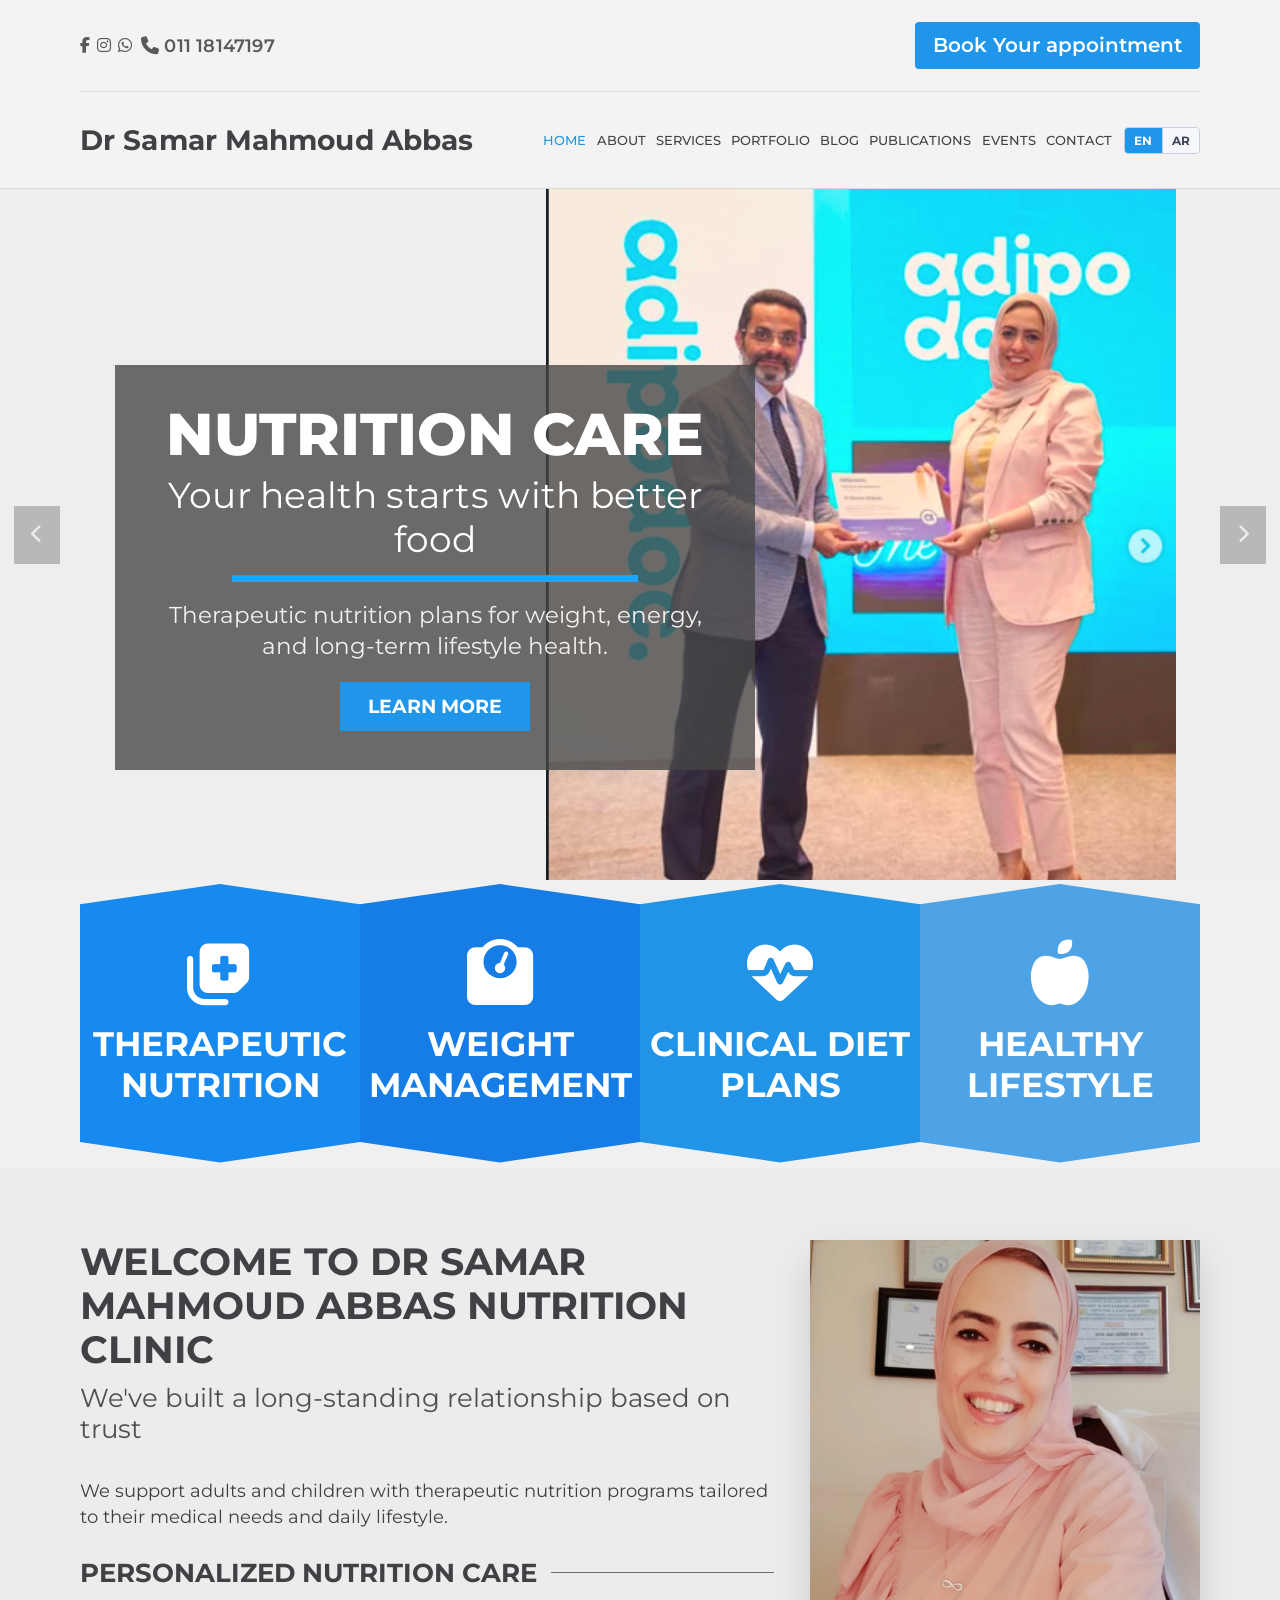
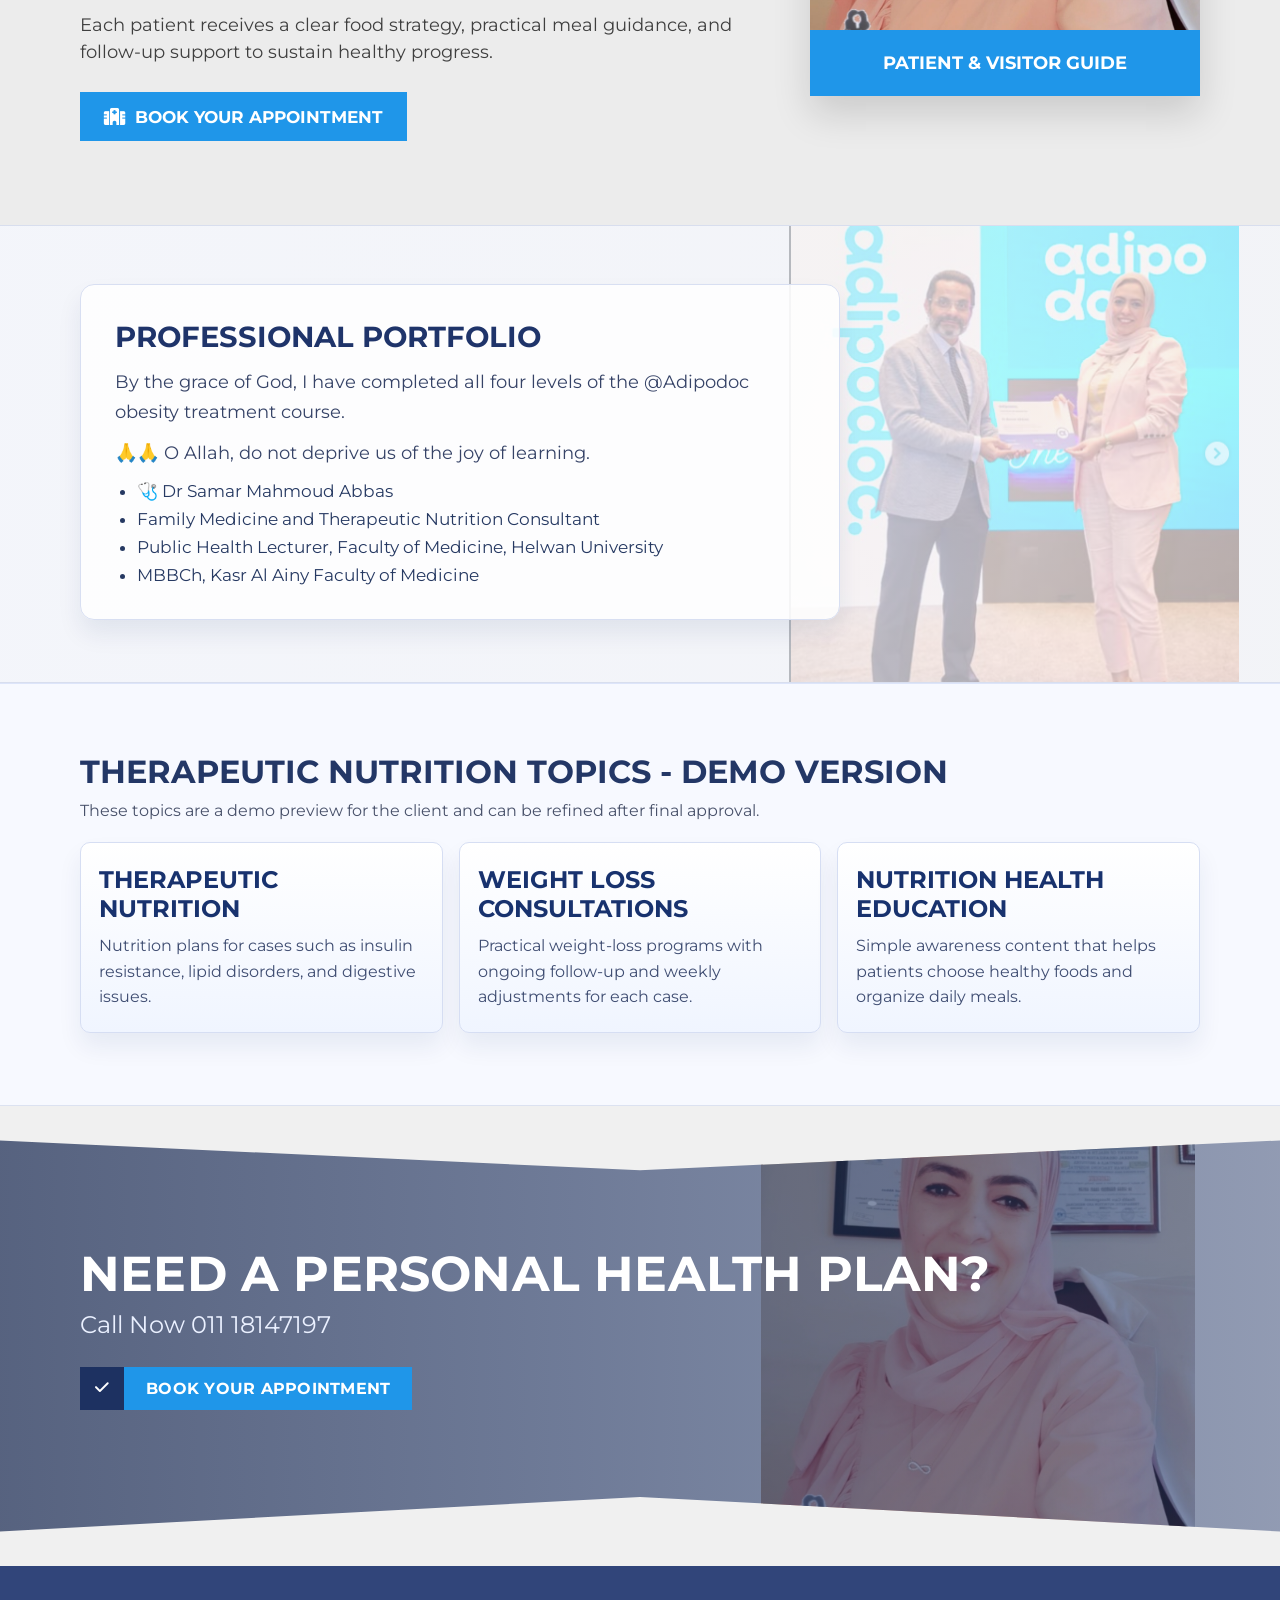
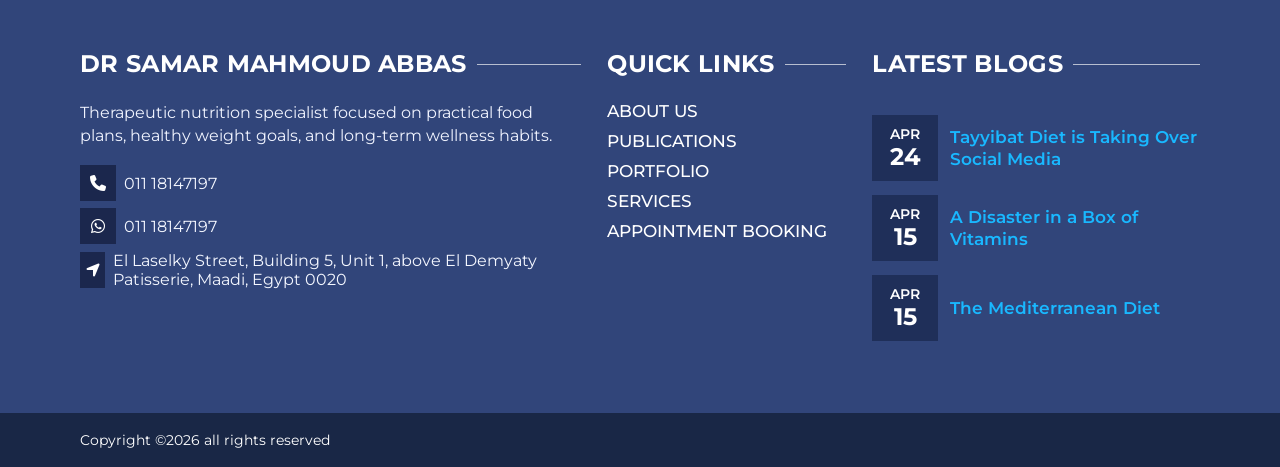
<file: index.html>
<!doctype html>
<html lang="en">
  <head>
    <meta charset="utf-8">
    <meta http-equiv="refresh" content="0; url=./clinic_website_demo/">
    <meta name="viewport" content="width=device-width, initial-scale=1">
    <title>Nutrition Website</title>
    <link rel="icon" type="image/png" href="./clinic_website_demo/assets/images/dr-samar-mahmoud-abbas.png">
    <link rel="apple-touch-icon" href="./clinic_website_demo/assets/images/dr-samar-mahmoud-abbas.png">
    <script>
      window.location.replace("./clinic_website_demo/");
    </script>
  </head>
  <body>
    <p>Redirecting to the clinic website demo...</p>
    <p><a href="./clinic_website_demo/">Open the clinic website demo</a></p>
  </body>
</html>
</file>
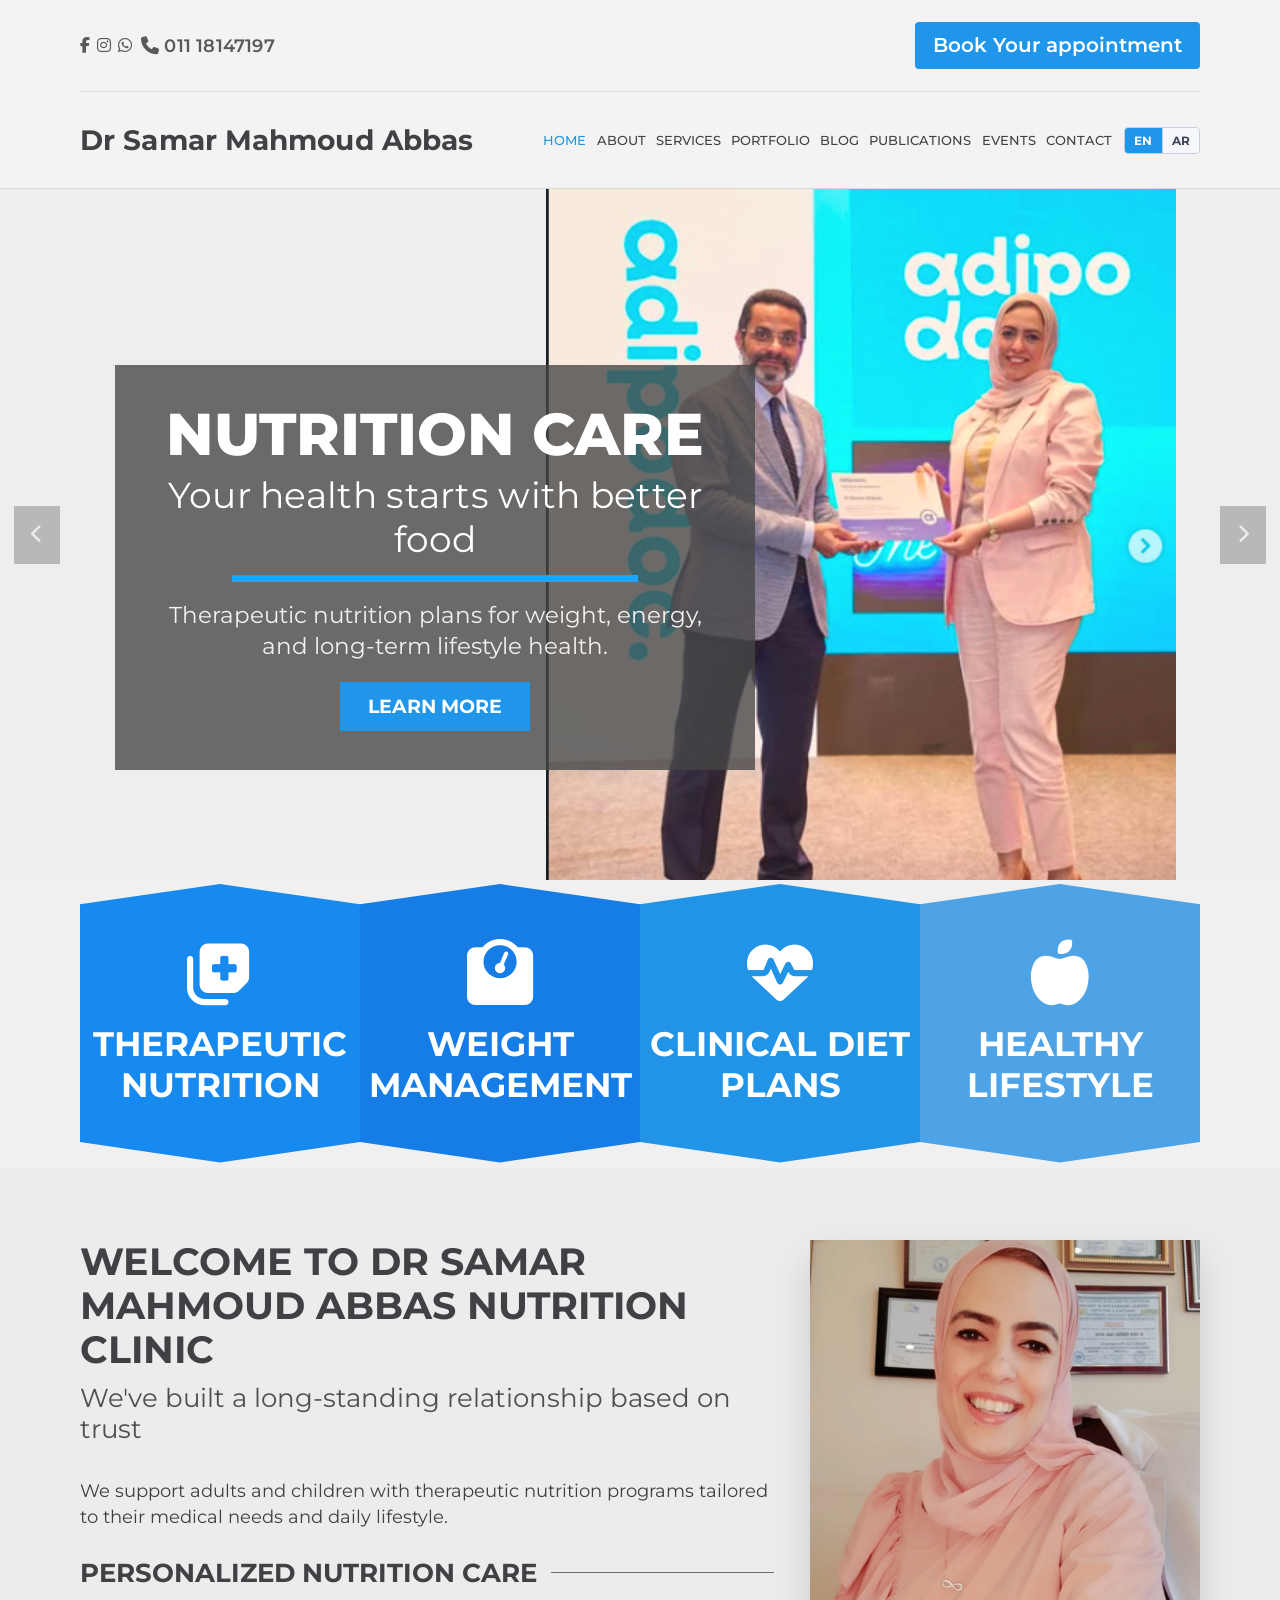
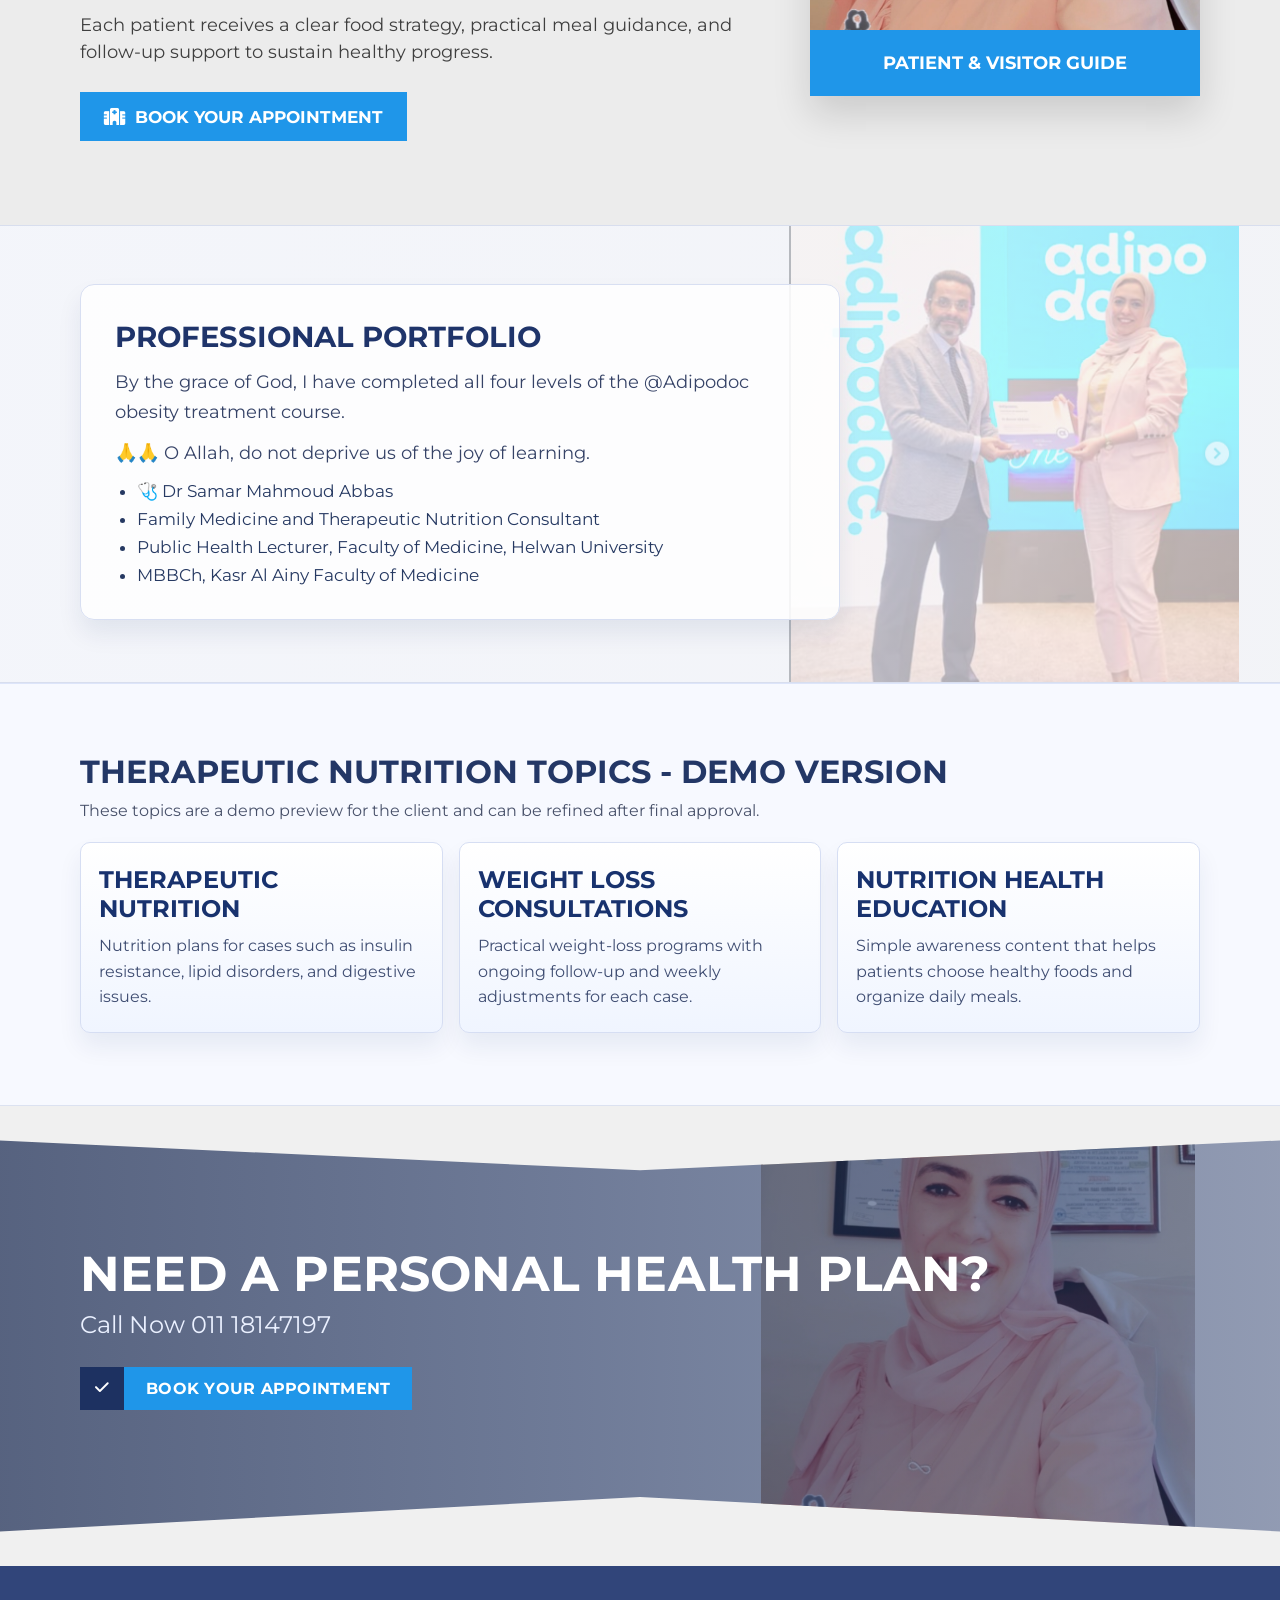
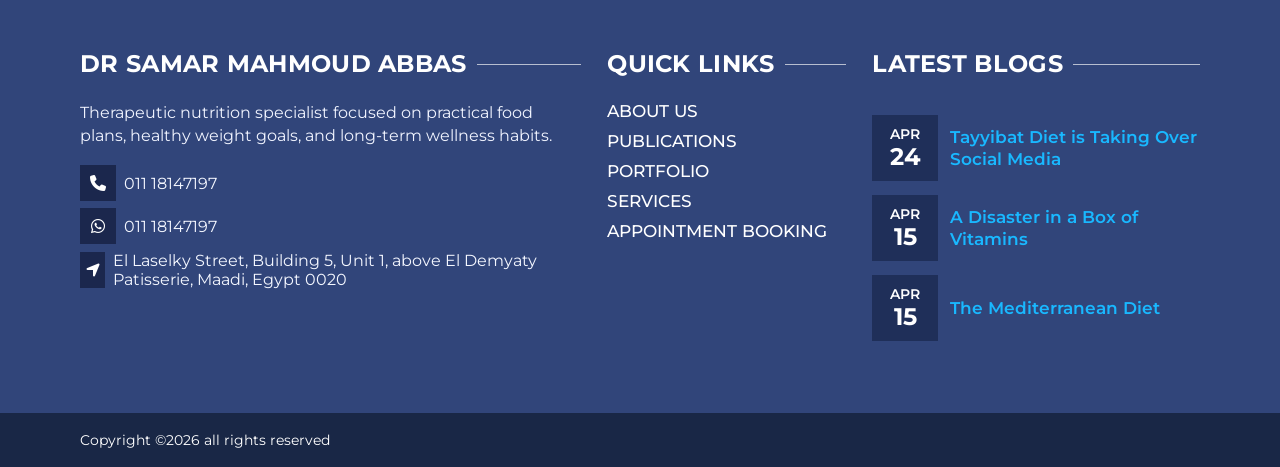
<file: clinic_website_demo/index.html>
<!DOCTYPE html>
<html lang="en">
<head>
  <meta charset="UTF-8">
  <meta name="viewport" content="width=device-width, initial-scale=1.0">
  <title>Dr Samar Mahmoud Abbas - Home Demo</title>
  <link rel="icon" type="image/png" href="assets/images/dr-samar-mahmoud-abbas.png">
  <link rel="apple-touch-icon" href="assets/images/dr-samar-mahmoud-abbas.png">
  <link rel="preconnect" href="https://fonts.googleapis.com">
  <link rel="preconnect" href="https://fonts.gstatic.com" crossorigin>
  <link href="https://fonts.googleapis.com/css2?family=Cairo:wght@500;600;700;800&family=Montserrat:wght@400;500;600;700;800&display=swap" rel="stylesheet">
  <link rel="stylesheet" href="https://cdnjs.cloudflare.com/ajax/libs/font-awesome/6.5.2/css/all.min.css" crossorigin="anonymous" referrerpolicy="no-referrer">
  <link rel="stylesheet" href="assets/css/styles.css">
</head>
<body>
  <header class="site-header">
    <div class="top-row shell">
      <div class="contact-items">
        <a href="https://share.google/253EY15JERNp2VVZU" target="_blank" rel="noopener noreferrer" aria-label="Facebook"><i class="fa-brands fa-facebook-f"></i></a>
        <a href="https://www.instagram.com/dr.samar.mahmoud?igsh=MW14cXgyYW4ybnVyNA%3D%3D&utm_source=qr" target="_blank" rel="noopener noreferrer" aria-label="Instagram"><i class="fa-brands fa-instagram"></i></a>
        <a href="https://api.whatsapp.com/send?phone=201118147197" target="_blank" rel="noopener noreferrer" aria-label="WhatsApp"><i class="fa-brands fa-whatsapp"></i></a>
        <a href="tel:01118147197" class="phone"><i class="fa-solid fa-phone"></i> 011 18147197</a>
      </div>
      <a class="appointment-pill" href="#" data-i18n="headerAppointment">Book Your appointment</a>
    </div>

    <div class="nav-row shell">
      <a class="brand" href="#" data-i18n="brandName">Dr Samar Mahmoud Abbas</a>
      <nav class="main-nav" aria-label="Main navigation">
        <a class="active" href="#" data-i18n="navHome">HOME</a>
        <a href="#" data-i18n="navAbout">ABOUT</a>
        <a href="#" data-i18n="navServices">SERVICES</a>
        <a href="#portfolio" data-i18n="navPortfolio">PORTFOLIO</a>
        <a href="#footer-blogs" data-i18n="navBlog">BLOG</a>
        <a href="#" data-i18n="navPublications">PUBLICATIONS</a>
        <a href="#" data-i18n="navEvents">EVENTS</a>
        <a href="#footer-contact" data-i18n="navContact">CONTACT</a>

        <div class="lang-switch" aria-label="Language switcher">
          <button type="button" class="lang-btn is-active" data-lang="en">EN</button>
          <button type="button" class="lang-btn" data-lang="ar">AR</button>
        </div>
      </nav>
    </div>
  </header>

  <main>
    <section class="hero-slider" aria-label="Featured slides">
      <button class="slide-arrow prev" aria-label="Previous slide">
        <i class="fa-solid fa-chevron-left"></i>
      </button>
      <button class="slide-arrow next" aria-label="Next slide">
        <i class="fa-solid fa-chevron-right"></i>
      </button>

      <article class="slide is-active" style="background-image: url('assets/images/hero-plans.png');">
        <div class="slide-caption">
          <h1 data-i18n="heroSlide1Title">NUTRITION CARE</h1>
          <h2 data-i18n="heroSlide1Subtitle">Your health starts with better food</h2>
          <span class="caption-line"></span>
          <p data-i18n="heroSlide1Text">Therapeutic nutrition plans for weight, energy, and long-term lifestyle health.</p>
          <a class="caption-cta" href="#" data-i18n="heroLearnMore">LEARN MORE</a>
        </div>
      </article>

      <article class="slide" style="background-image: url('assets/images/hero-nutrition-care.png');">
        <div class="slide-caption">
          <h1 data-i18n="heroSlide2Title">Book your Appointment</h1>
          <h2 data-i18n="heroSlide2Subtitle">to visit us at the clinic</h2>
          <span class="caption-line"></span>
          <a class="caption-cta" href="#" data-i18n="heroVisitUs">VISIT US</a>
        </div>
      </article>

      <article class="slide" style="background-image: url('assets/images/hero-book-appointment.jpg');">
        <div class="slide-caption align-right plans-caption">
          <h1 data-i18n="heroSlide3Title">PLANS</h1>
          <h2 data-i18n="heroSlide3Subtitle">Personalized therapeutic nutrition plans</h2>
          <span class="caption-line"></span>
          <a class="caption-cta" href="#" data-i18n="heroLearnMore">LEARN MORE</a>
        </div>
      </article>
    </section>

    <section class="home-services">
      <div class="shell services-grid">
        <article class="service-card tone-1">
          <i class="fa-solid fa-notes-medical"></i>
          <h3 data-i18n="serviceCard1Title">THERAPEUTIC NUTRITION</h3>
        </article>
        <article class="service-card tone-2">
          <i class="fa-solid fa-weight-scale"></i>
          <h3 data-i18n="serviceCard2Title">WEIGHT MANAGEMENT</h3>
        </article>
        <article class="service-card tone-3">
          <i class="fa-solid fa-heart-pulse"></i>
          <h3 data-i18n="serviceCard3Title">CLINICAL DIET PLANS</h3>
        </article>
        <article class="service-card tone-4">
          <i class="fa-solid fa-apple-whole"></i>
          <h3 data-i18n="serviceCard4Title">HEALTHY LIFESTYLE</h3>
        </article>
      </div>
    </section>

    <section class="clinic-intro">
      <div class="shell intro-layout">
        <div class="intro-copy">
          <h2 data-i18n="introTitle">WELCOME TO DR SAMAR MAHMOUD ABBAS NUTRITION CLINIC</h2>
          <h3 data-i18n="introSubtitle">We've built a long-standing relationship based on trust</h3>
          <p data-i18n="introParagraph1">We support adults and children with therapeutic nutrition programs tailored to their medical needs and daily lifestyle.</p>

          <div class="sub-headline">
              <span data-i18n="introSubHeadline">PERSONALIZED NUTRITION CARE</span>
            <div class="rule"></div>
          </div>

            <p data-i18n="introParagraph2">Each patient receives a clear food strategy, practical meal guidance, and follow-up support to sustain healthy progress.</p>

          <a href="#" class="intro-cta"><i class="fa-solid fa-hospital"></i> <span data-i18n="introCta">BOOK YOUR APPOINTMENT</span></a>
        </div>

        <aside class="visitor-guide">
          <img src="assets/images/dr-samar-pink.jpg" alt="Dr Samar Mahmoud Abbas portrait">
          <div class="guide-caption">PATIENT &amp; VISITOR GUIDE</div>
        </aside>
      </div>
    </section>

    <section class="portfolio-section" id="portfolio">
      <div class="shell">
        <article class="portfolio-card">
          <h2 data-i18n="portfolioTitle">الملف المهني</h2>

          <p data-i18n="portfolioParagraph1">الحمد لله تم الانتهاء من الأربع مستويات من كورس @Adipodoc لعلاج السمنة.</p>
          <p data-i18n="portfolioParagraph2">🙏🙏 اللهم لا تحرمنا متعة تلقي العلم.</p>

          <ul class="portfolio-list">
            <li data-i18n="portfolioItem1">🩺 دكتورة سمر محمود عباس</li>
            <li data-i18n="portfolioItem2">استشاري طب الأسرة والتغذية العلاجية</li>
            <li data-i18n="portfolioItem3">مدرس الصحة العامة كلية الطب جامعة حلوان</li>
            <li data-i18n="portfolioItem4">بكالوريوس الطب والجراحة كلية طب قصر العيني</li>
          </ul>
        </article>
      </div>
    </section>

    <section class="diet-topics-demo">
      <div class="shell">
        <div class="topics-head">
          <h2 data-i18n="topicsTitle">موضوعات التغذية العلاجية - نسخة تجريبية</h2>
          <p data-i18n="topicsIntro">هذه الموضوعات تجريبية للعرض على العميل ويمكن تعديلها بعد الاعتماد النهائي.</p>
        </div>

        <div class="topics-grid">
          <article class="topic-card">
            <h3 data-i18n="topic1Title">التغذية العلاجية</h3>
            <p data-i18n="topic1Text">خطط غذائية لحالات مثل مقاومة الانسولين، اضطراب الدهون، ومشكلات الهضم.</p>
          </article>

          <article class="topic-card">
            <h3 data-i18n="topic2Title">استشارات إنقاص الوزن</h3>
            <p data-i18n="topic2Text">برامج عملية لإنقاص الوزن مع متابعة مستمرة وتعديلات أسبوعية مناسبة لكل حالة.</p>
          </article>

          <article class="topic-card">
            <h3 data-i18n="topic3Title">التوعية الصحية بالأكل</h3>
            <p data-i18n="topic3Text">محتوى توعوي مبسط يساعد على اختيار الطعام الصحي وتنظيم الوجبات اليومية.</p>
          </article>
        </div>
      </div>
    </section>

    <section class="pre-footer-cta" aria-label="Personal health plan">
      <div class="shell pre-footer-content">
        <h2 data-i18n="preFooterTitle">NEED A PERSONAL HEALTH PLAN?</h2>
        <p data-i18n="preFooterCall">Call Now 011 18147197</p>

        <a href="#" class="pre-footer-btn">
          <span class="btn-icon"><i class="fa-solid fa-check"></i></span>
          <span class="btn-label" data-i18n="preFooterButton">BOOK YOUR APPOINTMENT</span>
        </a>
      </div>
    </section>
  </main>

  <footer class="site-footer">
    <div class="footer-main">
      <div class="shell footer-grid">
        <section class="footer-col clinic-col" id="footer-contact">
          <h3 data-i18n="footerClinicTitle">DR SAMAR MAHMOUD ABBAS</h3>
          <p data-i18n="footerClinicDesc">Therapeutic nutrition specialist focused on practical food plans, healthy weight goals, and long-term wellness habits.</p>

          <ul class="contact-list">
            <li>
              <span class="contact-icon"><i class="fa-solid fa-phone"></i></span>
              <a href="tel:01118147197">011 18147197</a>
            </li>
            <li>
              <span class="contact-icon"><i class="fa-brands fa-whatsapp"></i></span>
              <a href="https://api.whatsapp.com/send?phone=201118147197">011 18147197</a>
            </li>
            <li class="address-item">
              <a class="address-link" href="https://maps.app.goo.gl/W8vWLqRNcA43bYAAA?g_st=am" target="_blank" rel="noopener noreferrer">
                <span class="contact-icon"><i class="fa-solid fa-location-arrow"></i></span>
                <span data-i18n="footerAddress">شارع اللاسلكى عمارة ٥ على 1 فوق حلوانى الدمياطى المعادى , 0020</span>
              </a>
            </li>
          </ul>
        </section>

        <section class="footer-col quick-links-col">
          <h3 data-i18n="footerQuickLinksTitle">QUICK LINKS</h3>
          <nav class="footer-links" aria-label="Footer quick links">
            <a href="#" data-i18n="footerLinkAbout">ABOUT US</a>
            <a href="#" data-i18n="footerLinkPublications">PUBLICATIONS</a>
            <a href="#portfolio" data-i18n="footerLinkPortfolio">PORTFOLIO</a>
            <a href="#" data-i18n="footerLinkServices">SERVICES</a>
            <a href="#" data-i18n="footerLinkAppointment">APPOINTMENT BOOKING</a>
          </nav>
        </section>

        <section class="footer-col blogs-col" id="footer-blogs">
          <h3 data-i18n="footerBlogsTitle">LATEST BLOGS</h3>

          <article class="blog-item">
            <div class="blog-date">
              <span data-i18n="footerBlogMonthApr">APR</span>
              <strong>24</strong>
            </div>
            <div class="blog-copy">
              <a href="https://gate.ahram.org.eg/News/5605743.aspx" target="_blank" rel="noopener noreferrer" data-i18n="footerBlog1Title">حمية الطيبات تغزو مواقع التواصل</a>
            </div>
          </article>

          <article class="blog-item">
            <div class="blog-date">
              <span data-i18n="footerBlogMonthApr">APR</span>
              <strong>15</strong>
            </div>
            <div class="blog-copy">
              <a href="https://gate.ahram.org.eg/News/5606292.aspx" target="_blank" rel="noopener noreferrer" data-i18n="footerBlog2Title">كارثة في علبة فيتامينات</a>
            </div>
          </article>

          <article class="blog-item">
            <div class="blog-date">
              <span data-i18n="footerBlogMonthApr">APR</span>
              <strong>15</strong>
            </div>
            <div class="blog-copy">
              <a href="https://gate.ahram.org.eg/News/5642607.aspx" target="_blank" rel="noopener noreferrer" data-i18n="footerBlog3Title">حمية البحر المتوسط</a>
            </div>
          </article>
        </section>
      </div>
    </div>

    <div class="footer-bottom">
      <div class="shell">
        <p data-i18n="footerCopyright">Copyright &copy;2026 all rights reserved</p>
      </div>
    </div>
  </footer>

  <script src="assets/js/main.js"></script>
</body>
</html>
</file>
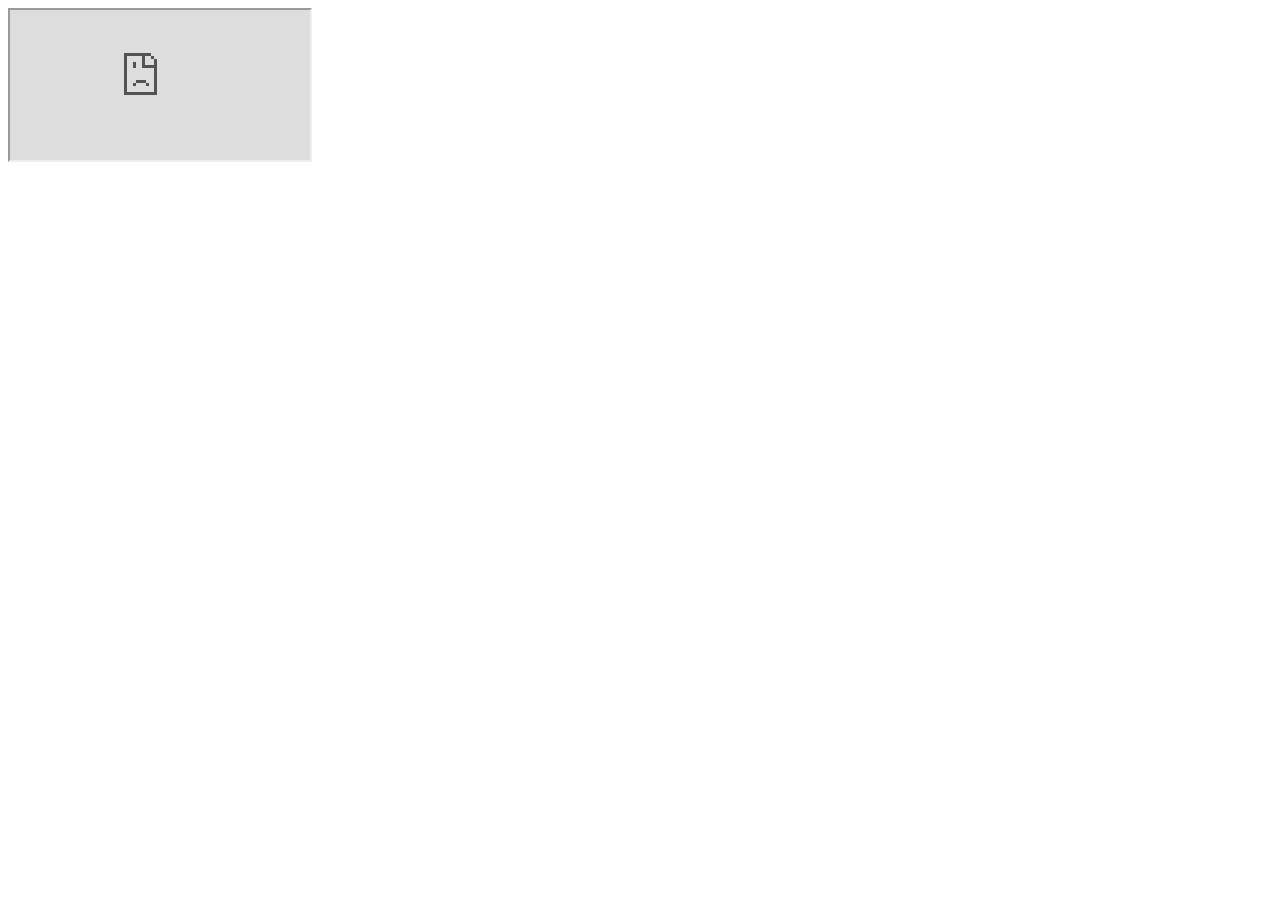
<file: Instagram_files/referer_frame.html>
<!DOCTYPE html>
<!-- saved from url=(0052)https://www.instagram.com/paid_ads/generete_pixels/? -->
<html><head><meta http-equiv="Content-Type" content="text/html; charset=UTF-8"><title></title></head><body data-new-gr-c-s-check-loaded="14.1294.0" data-gr-ext-installed=""><iframe src="./saved_resource(1).html"></iframe></body><grammarly-desktop-integration data-grammarly-shadow-root="true"><template shadowrootmode="open"><style>
      div.grammarly-desktop-integration {
        position: absolute;
        width: 1px;
        height: 1px;
        padding: 0;
        margin: -1px;
        overflow: hidden;
        clip: rect(0, 0, 0, 0);
        white-space: nowrap;
        border: 0;
        -moz-user-select: none;
        -webkit-user-select: none;
        -ms-user-select:none;
        user-select:none;
      }

      div.grammarly-desktop-integration:before {
        content: attr(data-content);
      }
    </style><div aria-label="grammarly-integration" role="group" class="grammarly-desktop-integration" data-content="{&quot;mode&quot;:&quot;full&quot;,&quot;isActive&quot;:true,&quot;isUserDisabled&quot;:false}"></div></template></grammarly-desktop-integration></html>
</file>
<file: clinic_website_demo/assets/css/styles.css>
:root {
  --bg-page: #f0f0f0;
  --bg-header: #f3f3f3;
  --text-dark: #3f4145;
  --text-soft: #666;
  --blue-main: #1f96e9;
  --blue-deep: #1476df;
  --overlay: rgba(70, 70, 70, 0.78);
}

* {
  box-sizing: border-box;
}

html,
body {
  margin: 0;
  padding: 0;
}

body {
  font-family: "Montserrat", sans-serif;
  background: var(--bg-page);
  color: var(--text-dark);
}

a {
  color: inherit;
  text-decoration: none;
}

.shell {
  width: min(1120px, calc(100% - 34px));
  margin: 0 auto;
}

.site-header {
  background: var(--bg-header);
  border-bottom: 1px solid #d8d8d8;
}

.top-row {
  min-height: 92px;
  display: flex;
  align-items: center;
  justify-content: space-between;
  gap: 20px;
  border-bottom: 1px solid #dcdcdc;
}

.contact-items {
  display: flex;
  align-items: center;
  gap: 7px;
  color: #595959;
  font-size: 16px;
}

.contact-items .phone {
  margin-left: 2px;
  font-size: 18px;
  font-weight: 600;
  letter-spacing: 0.2px;
}

.appointment-pill {
  background: var(--blue-main);
  color: #fff;
  font-size: 20px;
  font-weight: 600;
  padding: 12px 18px;
  border-radius: 4px;
  line-height: 1.15;
  transition: transform 200ms ease, background-color 200ms ease;
}

.appointment-pill:hover {
  background: var(--blue-deep);
  transform: translateY(-1px);
}

.nav-row {
  min-height: 96px;
  display: flex;
  align-items: center;
  justify-content: space-between;
  gap: 14px;
}

.brand {
  font-size: clamp(22px, 2.15vw, 36px);
  font-weight: 700;
  letter-spacing: 0.1px;
  line-height: 1.1;
  white-space: nowrap;
}

.main-nav {
  display: flex;
  align-items: center;
  gap: clamp(8px, 0.8vw, 12px);
  font-size: clamp(13px, 1.05vw, 17px);
  font-weight: 500;
  color: #424242;
  white-space: nowrap;
}

.main-nav a {
  transition: color 200ms ease;
  white-space: nowrap;
}

.lang-switch {
  display: inline-flex;
  align-items: center;
  border: 1px solid #c4cedd;
  border-radius: 4px;
  overflow: hidden;
  margin-left: 2px;
  direction: ltr;
}

.lang-btn {
  border: 0;
  background: #f6f7fa;
  color: #3f4656;
  font: inherit;
  font-size: 12px;
  font-weight: 700;
  letter-spacing: 0.2px;
  padding: 5px 9px;
  cursor: pointer;
}

.lang-btn + .lang-btn {
  border-left: 1px solid #c4cedd;
}

.lang-btn.is-active {
  background: var(--blue-main);
  color: #fff;
}

.main-nav a:hover,
.main-nav a.active {
  color: var(--blue-main);
}

.hero-slider {
  position: relative;
  min-height: clamp(460px, 54vw, 720px);
  overflow: hidden;
}

.slide {
  position: absolute;
  inset: 0;
  background-size: auto 122%;
  background-position: 84% 42%;
  background-repeat: no-repeat;
  background-color: #ededed;
  opacity: 0;
  transform: scale(1.02);
  transition: opacity 650ms ease, transform 900ms ease;
}

.slide.is-active {
  opacity: 1;
  transform: scale(1);
  z-index: 1;
}

.slide::before {
  content: "";
  position: absolute;
  inset: 0;
  background: rgba(255, 255, 255, 0.06);
}

.slide-caption {
  position: absolute;
  left: 9%;
  bottom: 16%;
  width: min(640px, 78vw);
  background: var(--overlay);
  color: #fff;
  text-align: center;
  padding: clamp(28px, 3vw, 48px);
  z-index: 2;
}

.slide-caption.align-right {
  left: auto;
  right: 4%;
}

.slide-caption.plans-caption h1 {
  font-size: clamp(30px, 3.2vw, 54px);
}

.slide-caption.plans-caption h2 {
  font-size: clamp(18px, 1.8vw, 32px);
}

.slide-caption.plans-caption .caption-cta {
  margin-top: 16px;
  padding: 10px 22px;
  font-size: clamp(13px, 1vw, 18px);
}

.slide-caption h1,
.slide-caption h2,
.slide-caption p,
.slide-caption .caption-line,
.slide-caption .caption-cta {
  opacity: 0;
  transform: translateY(24px);
}

.slide.is-active .slide-caption h1,
.slide.is-active .slide-caption h2,
.slide.is-active .slide-caption p,
.slide.is-active .slide-caption .caption-line,
.slide.is-active .slide-caption .caption-cta {
  animation: raise-up 680ms ease forwards;
}

.slide.is-active .slide-caption h2 {
  animation-delay: 80ms;
}

.slide.is-active .slide-caption .caption-line {
  animation-delay: 120ms;
}

.slide.is-active .slide-caption p {
  animation-delay: 170ms;
}

.slide.is-active .slide-caption .caption-cta {
  animation-delay: 230ms;
}

.slide-caption h1 {
  font-size: clamp(38px, 4.6vw, 78px);
  margin: 0 0 8px;
  line-height: 1.04;
  font-weight: 800;
}

.slide-caption h2 {
  margin: 0;
  font-size: clamp(24px, 2.8vw, 53px);
  font-weight: 400;
  letter-spacing: 0.3px;
}

body.lang-ar .slide-caption {
  direction: rtl;
}

body.lang-ar .slide-caption h2 {
  letter-spacing: 0;
}

.caption-line {
  display: block;
  margin: 14px auto 18px;
  width: 72%;
  height: 7px;
  background: #1ea4ff;
}

.slide-caption p {
  margin: 0;
  font-size: clamp(16px, 1.8vw, 35px);
  line-height: 1.35;
  color: #f2f2f2;
}

.caption-cta {
  display: inline-block;
  margin-top: 20px;
  background: var(--blue-main);
  color: #fff;
  padding: 13px 28px;
  font-size: clamp(16px, 1.45vw, 26px);
  font-weight: 700;
}

.slide-arrow {
  position: absolute;
  top: 50%;
  transform: translateY(-50%);
  border: 0;
  width: 46px;
  height: 58px;
  background: rgba(130, 130, 130, 0.5);
  color: #ececec;
  font-size: 19px;
  cursor: pointer;
  z-index: 4;
}

.slide-arrow.prev {
  left: 14px;
}

.slide-arrow.next {
  right: 14px;
}

.home-services {
  margin-top: -2px;
}

.services-grid {
  display: grid;
  grid-template-columns: repeat(4, 1fr);
  gap: 0;
}

.service-card {
  min-height: 290px;
  display: grid;
  place-items: center;
  align-content: center;
  gap: 18px;
  text-align: center;
  color: #fff;
  clip-path: polygon(0 9%, 50% 2%, 100% 9%, 100% 91%, 50% 98%, 0 91%);
}

.service-card i {
  font-size: 66px;
}

.service-card h3 {
  margin: 0;
  font-size: 34px;
  font-weight: 700;
  line-height: 1.2;
}

body.lang-ar .service-card h3 {
  font-size: clamp(24px, 1.8vw, 30px);
  line-height: 1.35;
  letter-spacing: 0;
}

.tone-1 {
  background: #178af0;
}

.tone-2 {
  background: #167de6;
}

.tone-3 {
  background: #2194e8;
}

.tone-4 {
  background: #4ea3e6;
}

.clinic-intro {
  background: #ececec;
  padding: 72px 0 84px;
}

.intro-layout {
  display: grid;
  grid-template-columns: 1.28fr 0.72fr;
  gap: 36px;
  align-items: start;
}

.intro-copy h2 {
  margin: 0;
  font-size: clamp(34px, 3vw, 58px);
  line-height: 1.14;
}

.intro-copy h3 {
  margin: 10px 0 34px;
  font-size: clamp(18px, 2vw, 40px);
  font-weight: 400;
  color: #4f4f4f;
}

.intro-copy p {
  margin: 0 0 26px;
  font-size: clamp(16px, 1.42vw, 28px);
  line-height: 1.48;
  color: #3f3f3f;
}

.sub-headline {
  display: flex;
  align-items: center;
  gap: 14px;
  margin-bottom: 24px;
}

.sub-headline span {
  font-size: clamp(25px, 2vw, 39px);
  font-weight: 700;
}

.sub-headline .rule {
  flex: 1;
  height: 1px;
  background: #6d6d6d;
}

.intro-cta {
  display: inline-flex;
  align-items: center;
  gap: 10px;
  background: var(--blue-main);
  color: #fff;
  padding: 14px 24px;
  font-size: clamp(15px, 1.35vw, 26px);
  font-weight: 700;
}

.intro-cta i {
  font-size: 17px;
}

body.lang-ar {
  font-family: "Cairo", "Montserrat", sans-serif;
}

body.lang-ar .intro-copy {
  direction: rtl;
  text-align: right;
}

body.lang-ar .intro-copy h2 {
  line-height: 1.28;
}

body.lang-ar .intro-copy .sub-headline {
  flex-direction: row-reverse;
}

body.lang-ar .intro-copy .intro-cta {
  flex-direction: row-reverse;
}

.visitor-guide {
  background: #fff;
  box-shadow: 0 18px 36px rgba(0, 0, 0, 0.14);
}

.visitor-guide img {
  width: 100%;
  height: 390px;
  object-fit: cover;
  object-position: center 12%;
  display: block;
}

.guide-caption {
  background: var(--blue-main);
  color: #fff;
  text-align: center;
  padding: 22px 12px;
  font-size: clamp(18px, 1.35vw, 24px);
  font-weight: 700;
}

.diet-topics-demo {
  background: #f7f9ff;
  padding: 68px 0 72px;
  border-top: 1px solid #dde5fa;
  border-bottom: 1px solid #dce2f1;
  direction: ltr;
  text-align: left;
}

.topics-head {
  margin-bottom: 22px;
}

.topics-head h2 {
  margin: 0;
  font-size: clamp(30px, 2.5vw, 46px);
  color: #233766;
}

.topics-head p {
  margin: 10px 0 0;
  font-size: clamp(16px, 1.2vw, 22px);
  color: #48516a;
}

.topics-grid {
  display: grid;
  grid-template-columns: repeat(3, 1fr);
  gap: 16px;
}

.topic-card {
  background: linear-gradient(180deg, #ffffff 0%, #f0f5ff 100%);
  border: 1px solid #d6def3;
  border-radius: 10px;
  padding: 22px 18px;
  box-shadow: 0 14px 24px rgba(18, 43, 95, 0.07);
}

.topic-card h3 {
  margin: 0;
  color: #18326e;
  font-size: clamp(24px, 1.7vw, 31px);
}

.topic-card p {
  margin: 10px 0 0;
  color: #3f4d72;
  line-height: 1.6;
  font-size: clamp(16px, 1.18vw, 20px);
}

body.lang-ar .diet-topics-demo {
  direction: rtl;
  text-align: right;
}

.portfolio-section {
  background-image:
    linear-gradient(90deg, rgba(244, 246, 252, 0.88) 0%, rgba(244, 246, 252, 0.78) 46%, rgba(244, 246, 252, 0.62) 100%),
    url('../images/portfolio-bg.png');
  background-size: cover, auto 132%;
  background-position: center, right 5% center;
  background-repeat: no-repeat, no-repeat;
  padding: 58px 0 62px;
  border-top: 1px solid #d8deee;
  border-bottom: 1px solid #d8deee;
}

.portfolio-card {
  width: min(760px, 92%);
  margin-right: auto;
  margin-left: 0;
  background: rgba(255, 255, 255, 0.86);
  border: 1px solid #d8dff2;
  border-radius: 14px;
  box-shadow: 0 14px 24px rgba(18, 43, 95, 0.08);
  padding: clamp(22px, 3vw, 34px);
  direction: ltr;
  text-align: left;
}

.portfolio-card h2 {
  margin: 0 0 14px;
  color: #1f346a;
  font-size: clamp(28px, 2.3vw, 42px);
}

.portfolio-card p {
  margin: 0 0 12px;
  color: #364367;
  font-size: clamp(18px, 1.35vw, 24px);
  line-height: 1.65;
}

.portfolio-list {
  margin: 6px 0 0;
  padding-left: 22px;
  padding-right: 0;
  display: grid;
  gap: 8px;
  color: #263962;
  font-size: clamp(17px, 1.25vw, 22px);
}

body.lang-ar .portfolio-card {
  margin-left: auto;
  margin-right: 0;
  direction: rtl;
  text-align: right;
}

body.lang-ar .portfolio-list {
  padding-left: 0;
  padding-right: 22px;
}

.pre-footer-cta {
  position: relative;
  min-height: 460px;
  display: flex;
  align-items: center;
  overflow: hidden;
  clip-path: polygon(0 7.5%, 50% 14%, 100% 7.5%, 100% 92.5%, 50% 85%, 0 92.5%);
  background-image:
    linear-gradient(90deg, rgba(33, 49, 88, 0.74) 0%, rgba(39, 58, 103, 0.64) 46%, rgba(42, 62, 112, 0.48) 100%),
    url('../images/dr-samar-prefooter.jpg');
  background-size: 100% 100%, auto 118%;
  background-position: 0 0, 90% 42%;
  background-repeat: no-repeat, no-repeat;
}

.pre-footer-content {
  position: relative;
  z-index: 1;
  color: #fff;
  padding: 74px 0 88px;
}

.pre-footer-content h2 {
  margin: 0;
  font-size: clamp(34px, 3.8vw, 72px);
  line-height: 1.08;
  letter-spacing: 0.2px;
}

.pre-footer-content p {
  margin: 8px 0 26px;
  font-size: clamp(21px, 1.9vw, 38px);
  line-height: 1.3;
  color: #eaf0ff;
}

.pre-footer-btn {
  display: inline-flex;
  align-items: stretch;
  font-weight: 700;
  color: #fff;
  font-size: clamp(14px, 1.22vw, 22px);
  letter-spacing: 0.25px;
}

.pre-footer-btn .btn-icon {
  display: inline-flex;
  align-items: center;
  justify-content: center;
  width: 44px;
  background: #1d3161;
}

.pre-footer-btn .btn-label {
  display: inline-flex;
  align-items: center;
  padding: 12px 22px;
  background: #1f96e9;
}

body.lang-ar .pre-footer-content {
  direction: rtl;
  text-align: right;
}

body.lang-ar .pre-footer-btn {
  flex-direction: row-reverse;
}

.site-footer {
  color: #fff;
}

.footer-main {
  background: #31457a;
  padding: 84px 0 72px;
}

.footer-grid {
  display: grid;
  grid-template-columns: 1.3fr 0.62fr 0.85fr;
  gap: 26px;
}

.footer-col h3 {
  margin: 0 0 22px;
  font-size: clamp(24px, 1.8vw, 32px);
  letter-spacing: 0.3px;
  line-height: 1.2;
  display: flex;
  align-items: center;
  gap: 10px;
}

.footer-col h3::after {
  content: "";
  height: 1px;
  background: rgba(255, 255, 255, 0.65);
  flex: 1;
}

.clinic-col p {
  margin: 0 0 18px;
  font-size: clamp(16px, 1.2vw, 24px);
  line-height: 1.45;
  color: #f1f4ff;
}

.contact-list {
  margin: 0;
  padding: 0;
  list-style: none;
  display: grid;
  gap: 7px;
}

.contact-list li {
  display: flex;
  align-items: center;
  gap: 8px;
  font-size: clamp(16px, 1.24vw, 24px);
  color: #f4f7ff;
}

.contact-icon {
  width: 36px;
  height: 36px;
  display: inline-flex;
  align-items: center;
  justify-content: center;
  background: rgba(24, 36, 71, 0.88);
  color: #fff;
  font-size: 16px;
}

.contact-list a {
  color: #f4f7ff;
}

.address-link {
  display: inline-flex;
  align-items: center;
  gap: 8px;
  color: #f4f7ff;
}

.address-link:hover {
  text-decoration: underline;
}

.footer-links {
  display: grid;
  gap: 10px;
}

.footer-links a {
  font-size: clamp(17px, 1.25vw, 23px);
  font-weight: 500;
  color: #fff;
}

.blogs-col {
  display: grid;
  align-content: start;
  gap: 14px;
}

.blog-item {
  display: grid;
  grid-template-columns: 66px 1fr;
  gap: 12px;
  align-items: start;
}

.blog-date {
  background: #1f2f59;
  color: #fff;
  width: 66px;
  min-height: 66px;
  display: grid;
  place-content: center;
  text-align: center;
  line-height: 1;
}

.blog-date span {
  font-size: 14px;
  font-weight: 600;
}

.blog-date strong {
  margin-top: 4px;
  font-size: 24px;
}

.blog-copy {
  align-self: center;
}

.blog-copy a {
  color: #19b8ff;
  font-size: clamp(17px, 1.2vw, 22px);
  font-weight: 600;
  line-height: 1.3;
}

.blog-copy p {
  margin: 6px 0 0;
  color: #ecf2ff;
  font-size: clamp(15px, 1.1vw, 19px);
  line-height: 1.35;
}

body.lang-ar .site-footer {
  direction: rtl;
}

body.lang-ar .footer-col,
body.lang-ar .footer-bottom p {
  text-align: right;
}

body.lang-ar .contact-list li {
  flex-direction: row-reverse;
}

body.lang-ar .contact-list li.address-item {
  flex-direction: row;
}

body.lang-ar .address-link {
  direction: ltr;
}

body.lang-ar .address-link [data-i18n="footerAddress"] {
  direction: rtl;
  text-align: right;
}

body.lang-ar .blog-copy {
  direction: rtl;
  text-align: right;
}

.footer-bottom {
  background: #192746;
  padding: 18px 0;
}

.footer-bottom p {
  margin: 0;
  font-size: clamp(14px, 1vw, 17px);
  color: #fff;
}

@keyframes raise-up {
  from {
    opacity: 0;
    transform: translateY(24px);
  }

  to {
    opacity: 1;
    transform: translateY(0);
  }
}

@media (max-width: 1200px) {
  .top-row {
    min-height: 72px;
  }

  .contact-items {
    font-size: 13px;
  }

  .contact-items .phone {
    font-size: 15px;
  }

  .appointment-pill {
    font-size: 16px;
    padding: 10px 14px;
    border-radius: 4px;
  }

  .nav-row {
    min-height: 76px;
  }

  .main-nav {
    font-size: 15px;
    gap: 10px;
  }

  .lang-btn {
    font-size: 11px;
    padding: 4px 7px;
  }

  .service-card {
    min-height: 226px;
  }

  .service-card h3 {
    font-size: 23px;
  }

  .service-card i {
    font-size: 46px;
  }

  .intro-layout {
    grid-template-columns: 1fr;
  }

  .visitor-guide {
    width: min(420px, 100%);
  }

  .footer-main {
    padding: 64px 0 56px;
  }

  .diet-topics-demo {
    padding: 52px 0 56px;
  }

  .portfolio-section {
    padding: 44px 0 48px;
    background-size: cover, auto 122%;
    background-position: center, right 3% center;
  }

  .pre-footer-cta {
    min-height: 400px;
    background-size: 100% 100%, auto 108%;
    background-position: 0 0, 96% 36%;
  }

  .pre-footer-content {
    padding: 56px 0 66px;
  }

  .pre-footer-content h2 {
    max-width: 720px;
  }

  .topics-grid {
    grid-template-columns: 1fr;
    gap: 12px;
  }

  .footer-grid {
    grid-template-columns: 1fr 1fr;
    gap: 24px;
  }

  .clinic-col {
    grid-column: 1 / -1;
  }

}

@media (max-width: 820px) {
  .top-row {
    display: none;
  }

  .nav-row {
    min-height: 60px;
    flex-wrap: wrap;
    justify-content: center;
    padding: 10px 0;
  }

  .brand {
    width: 100%;
    text-align: center;
    font-size: clamp(30px, 6vw, 46px);
  }

  .main-nav {
    overflow-x: auto;
    white-space: nowrap;
    width: 100%;
    padding-bottom: 5px;
  }

  .hero-slider {
    min-height: 420px;
  }

  .portfolio-list {
    padding-left: 18px;
    padding-right: 0;
  }

  body.lang-ar .portfolio-list {
    padding-left: 0;
    padding-right: 18px;
  }

  .portfolio-section {
    background-size: cover, auto 106%;
    background-position: center, right -8% center;
  }

  .slide {
    background-size: auto 108%;
    background-position: 66% 30%;
  }

  .slide-caption {
    left: 6%;
    right: 6%;
    width: auto;
    bottom: 13%;
  }

  .slide-caption.align-right {
    right: 6%;
  }

  .services-grid {
    grid-template-columns: 1fr 1fr;
  }

  .service-card {
    min-height: 198px;
  }

  .footer-grid {
    grid-template-columns: 1fr;
  }

  .pre-footer-cta {
    min-height: 360px;
    background-size: 100% 100%, auto 98%;
    background-position: 0 0, 104% 34%;
    clip-path: polygon(0 6%, 50% 11%, 100% 6%, 100% 94%, 50% 89%, 0 94%);
  }

  .pre-footer-content h2 {
    max-width: 560px;
  }

  .pre-footer-content p {
    margin-bottom: 18px;
  }

  .quick-links-col,
  .blogs-col {
    max-width: 430px;
  }
}

@media (max-width: 560px) {
  .shell {
    width: min(1120px, calc(100% - 20px));
  }

  .main-nav {
    font-size: 15px;
  }

  .slide-caption {
    padding: 20px 16px;
  }

  .slide {
    background-size: auto 94%;
    background-position: 50% 8%;
  }

  .slide-caption h1 {
    font-size: 30px;
  }

  .slide-caption h2 {
    font-size: 21px;
  }

  .caption-line {
    width: 84%;
  }

  .slide-caption p {
    font-size: 15px;
  }

  .caption-cta {
    margin-top: 14px;
    font-size: 14px;
    padding: 10px 16px;
  }

  .slide-arrow {
    width: 36px;
    height: 48px;
    font-size: 15px;
  }

  .services-grid {
    grid-template-columns: 1fr;
  }

  .service-card {
    clip-path: none;
    min-height: 154px;
  }

  .service-card h3 {
    font-size: 21px;
  }

  .clinic-intro {
    padding: 56px 0 70px;
  }

  .portfolio-section {
    padding: 38px 0 44px;
    background-size: cover, auto 94%;
    background-position: center, right -28% center;
  }

  .sub-headline {
    flex-direction: column;
    align-items: flex-start;
    gap: 8px;
  }

  body.lang-ar .intro-copy .sub-headline {
    flex-direction: column;
    align-items: flex-end;
  }

  .sub-headline .rule {
    width: 100%;
  }

  .visitor-guide img {
    height: 300px;
  }

  .footer-main {
    padding: 52px 0 44px;
  }

  .footer-col h3 {
    font-size: 24px;
  }

  .contact-list li {
    align-items: flex-start;
  }

  .contact-icon {
    margin-top: 1px;
  }

  .blog-item {
    grid-template-columns: 58px 1fr;
    gap: 10px;
  }


  .pre-footer-cta {
    min-height: 320px;
    clip-path: none;
    background-size: 100% 100%, auto 90%;
    background-position: 0 0, 108% 32%;
  }

  .pre-footer-content {
    padding: 48px 0 54px;
  }

  .pre-footer-content h2 {
    font-size: clamp(29px, 7.2vw, 42px);
    max-width: 420px;
  }

  .pre-footer-content p {
    font-size: clamp(18px, 4.5vw, 24px);
  }

  .pre-footer-btn .btn-label {
    padding: 11px 16px;
  }

  .blog-date {
    width: 58px;
    min-height: 58px;
  }

  .blog-date strong {
    font-size: 20px;
  }
}
</file>
